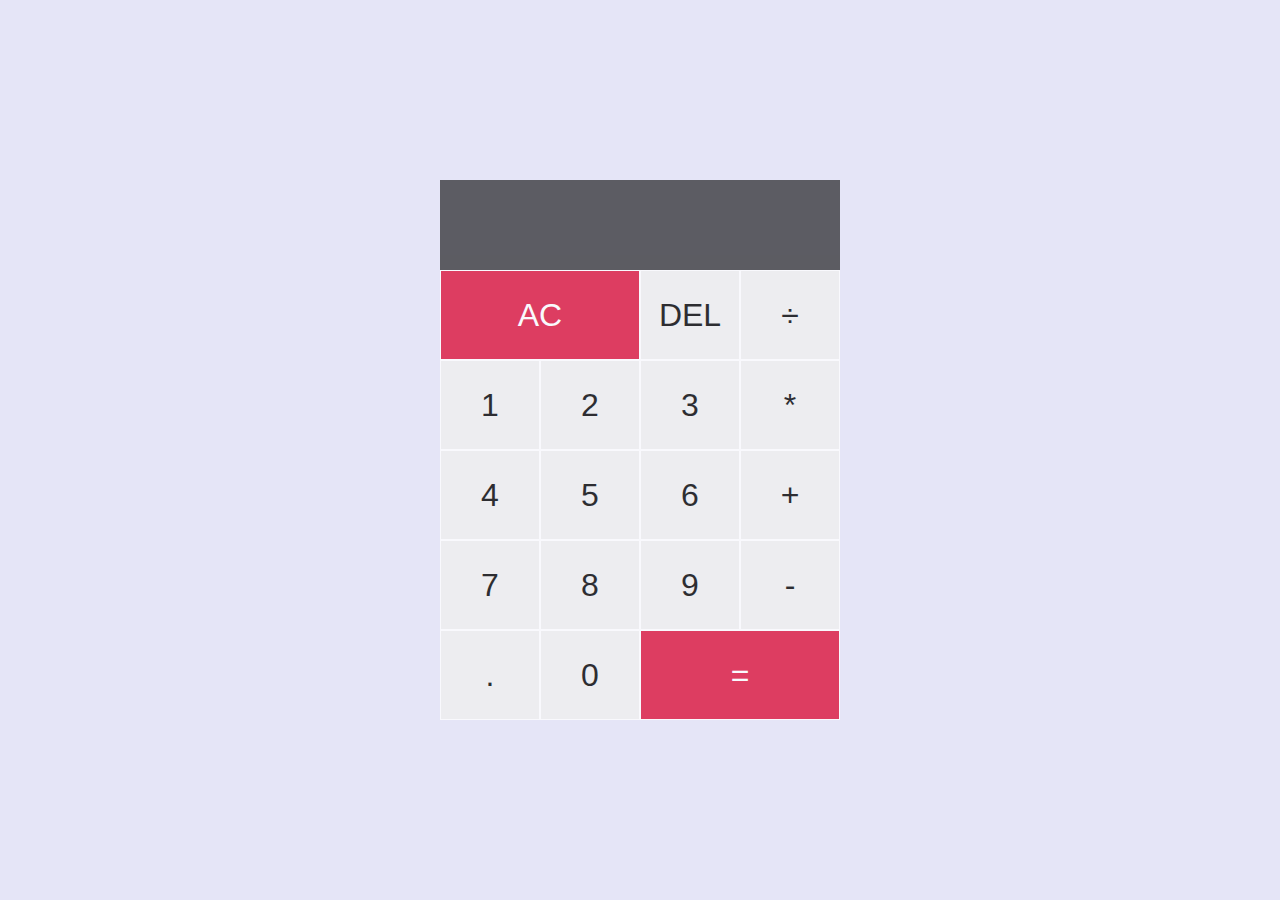
<file: Calculator/index.html>
<!DOCTYPE html>
<html lang="en" dir="ltr">

<head>
  <meta charset="utf-8">
  <title>Calculator</title>
  <link href="style.css" rel="stylesheet">
  <script src="script.js" defer></script>
</head>

<body>
  <div class="calculator-grid">
    <div class="output">
      <div data-previous-operand class="previous-operand"></div>
      <div data-current-operand class="current-operand"></div>
    </div>
    <button data-all-clear class="span-two">AC</button>
    <button data-delete>DEL</button>
    <button data-operation>÷</button>
    <button data-number>1</button>
    <button data-number>2</button>
    <button data-number>3</button>
    <button data-operation>*</button>
    <button data-number>4</button>
    <button data-number>5</button>
    <button data-number>6</button>
    <button data-operation>+</button>
    <button data-number>7</button>
    <button data-number>8</button>
    <button data-number>9</button>
    <button data-operation>-</button>
    <button data-number>.</button>
    <button data-number>0</button>
    <button data-equals class="span-two">=</button>

  </div>

</body>

</html>
</file>
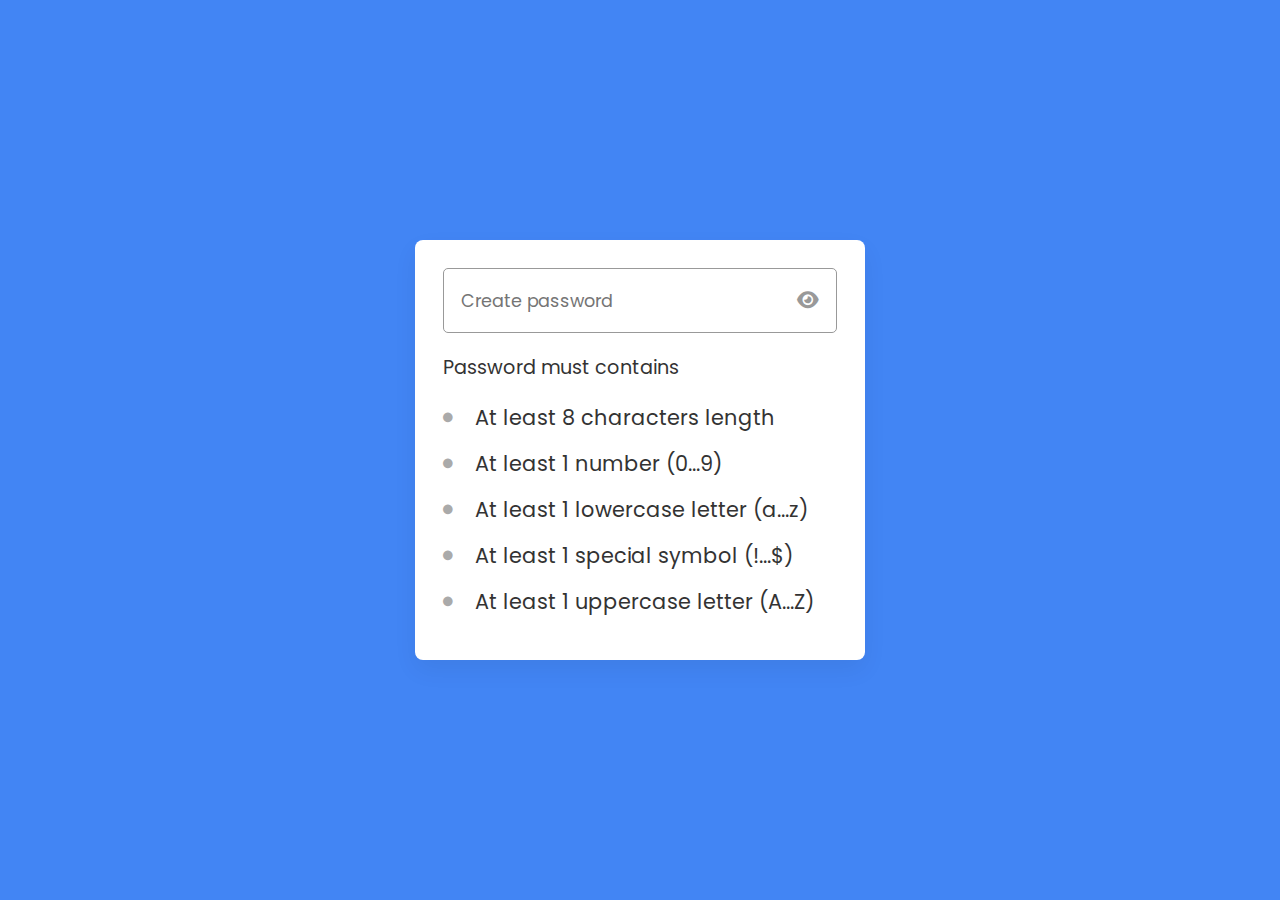
<file: Password Validation Check/index.html>
<!DOCTYPE html>
<html lang="en" dir="ltr">

<head>
  <meta charset="utf-8">
  <title>Password Validation Check | CodingNepal</title>
  <link rel="stylesheet" href="style.css">
  <meta name="viewport" content="width=device-width, initial-scale=1.0">
  <!-- Fontawesome Link for Icons -->
  <link rel="stylesheet" href="https://cdnjs.cloudflare.com/ajax/libs/font-awesome/6.3.0/css/all.min.css">
  <script src="./script.js" defer></script>
</head>

<body>
  <div class="wrapper">
    <div class="pass-field">
      <input type="password" placeholder="Create password">
      <i class="fa-solid fa-eye"></i>
    </div>
    <div class="content">
      <p>Password must contains</p>
      <ul class="requirement-list">
        <li>
          <i class="fa-solid fa-circle"></i>
          <span>At least 8 characters length</span>
        </li>
        <li>
          <i class="fa-solid fa-circle"></i>
          <span>At least 1 number (0...9)</span>
        </li>
        <li>
          <i class="fa-solid fa-circle"></i>
          <span>At least 1 lowercase letter (a...z)</span>
        </li>
        <li>
          <i class="fa-solid fa-circle"></i>
          <span>At least 1 special symbol (!...$)</span>
        </li>
        <li>
          <i class="fa-solid fa-circle"></i>
          <span>At least 1 uppercase letter (A...Z)</span>
        </li>
      </ul>
    </div>
  </div>

</body>

</html>
</file>
<file: Calculator/style.css>
*,
*::before,
*::after {
  box-sizing: border-box;
  font-family: Gotham Rounded, sans-serif;
  font-weight: normal;
}

body {
  margin: 0;
  padding: 0;
  background-color: #e5e5f7;
opacity: 0.8;
background-size: 10px 10px;
}

.calculator-grid {
  display: grid;
  justify-content: center;
  align-content: center;
  min-height: 100vh;
  grid-template-columns: repeat(4, 100px);
  grid-template-rows: minmax(90px, auto) repeat(5, 90px);
}

.calculator-grid > button {
  cursor: pointer;
  font-size: 2rem;
  border: 1px solid #ffffff;
  outline: none;
  transition: .2s;
}

.calculator-grid > button:hover {
  background-color: #a9a9a9;
}

.span-two {
  grid-column: span 2;
  color: #fff;
  background-color: #DC143C;
}

.output {
  grid-column: 1 / -1;
  background-color: rgba(0, 0, 0, 0.75);
  display: flex;
  align-items: flex-end;
  justify-content: space-around;
  flex-direction: column;
  padding: 10px;
  word-wrap: break-word;
  word-break: break-all;
}

.output .previous-operand {
  color: rgba(255, 255, 255, 0.75);
  font-size: 1rem;
}

.output .current-operand {
  color: white;
  font-size: 2rem;
}
</file>
<file: Password Validation Check/style.css>
/* Import Google font - Poppins */
@import url('https://fonts.googleapis.com/css2?family=Poppins:wght@400;500;600&display=swap');
* {
  margin: 0;
  padding: 0;
  box-sizing: border-box;
  font-family: "Poppins", sans-serif;
}
body {
  display: flex;
  align-items: center;
  justify-content: center;
  min-height: 100vh;
  background: rgb(66,133,244);
}
.wrapper {
  width: 450px;
  overflow: hidden;
  padding: 28px;
  border-radius: 8px;
  background: #fff;
  box-shadow: 0 10px 25px rgba(0,0,0,0.06);
}
.wrapper .pass-field {
  height: 65px;
  width: 100%;
  position: relative;
}
.pass-field input {
  width: 100%;
  height: 100%;
  outline: none;
  padding: 0 17px;
  font-size: 1.1rem;
  border-radius: 5px;
  border: 1px solid #999;
}
.pass-field input:focus {
  padding: 0 16px;
  border: 2px solid #4285F4;
}
.pass-field i {
  right: 18px;
  top: 50%;
  font-size: 1.2rem;
  color: #999;
  cursor: pointer;
  position: absolute;
  transform: translateY(-50%);
}
.wrapper .content {
  margin: 20px 0 10px;
}
.content p {
  color: #333;
  font-size: 1.2rem;
}
.content .requirement-list {
  margin-top: 20px;
}
.requirement-list li {
  font-size: 1.3rem;
  list-style: none;
  display: flex;
  align-items: center;
  margin-bottom: 15px;
}
.requirement-list li i {
  width: 20px;
  color: #aaa;
  font-size: 0.6rem;
}
.requirement-list li.valid i {
  font-size: 1.2rem;
  color: #4285F4;
}
.requirement-list li span {
  margin-left: 12px;
  color: #333;
}
.requirement-list li.valid span {
  color: #999;
}

@media screen and (max-width: 500px) {
  body, .wrapper {
    padding: 15px;
  }
  .wrapper .pass-field {
    height: 55px;
  }
  .pass-field input, .content p  {
    font-size: 1.15rem;
  }
  .pass-field i, .requirement-list li {
    font-size: 1.1rem;
  }
  .requirement-list li span {
    margin-left: 7px;
  }
}
</file>
